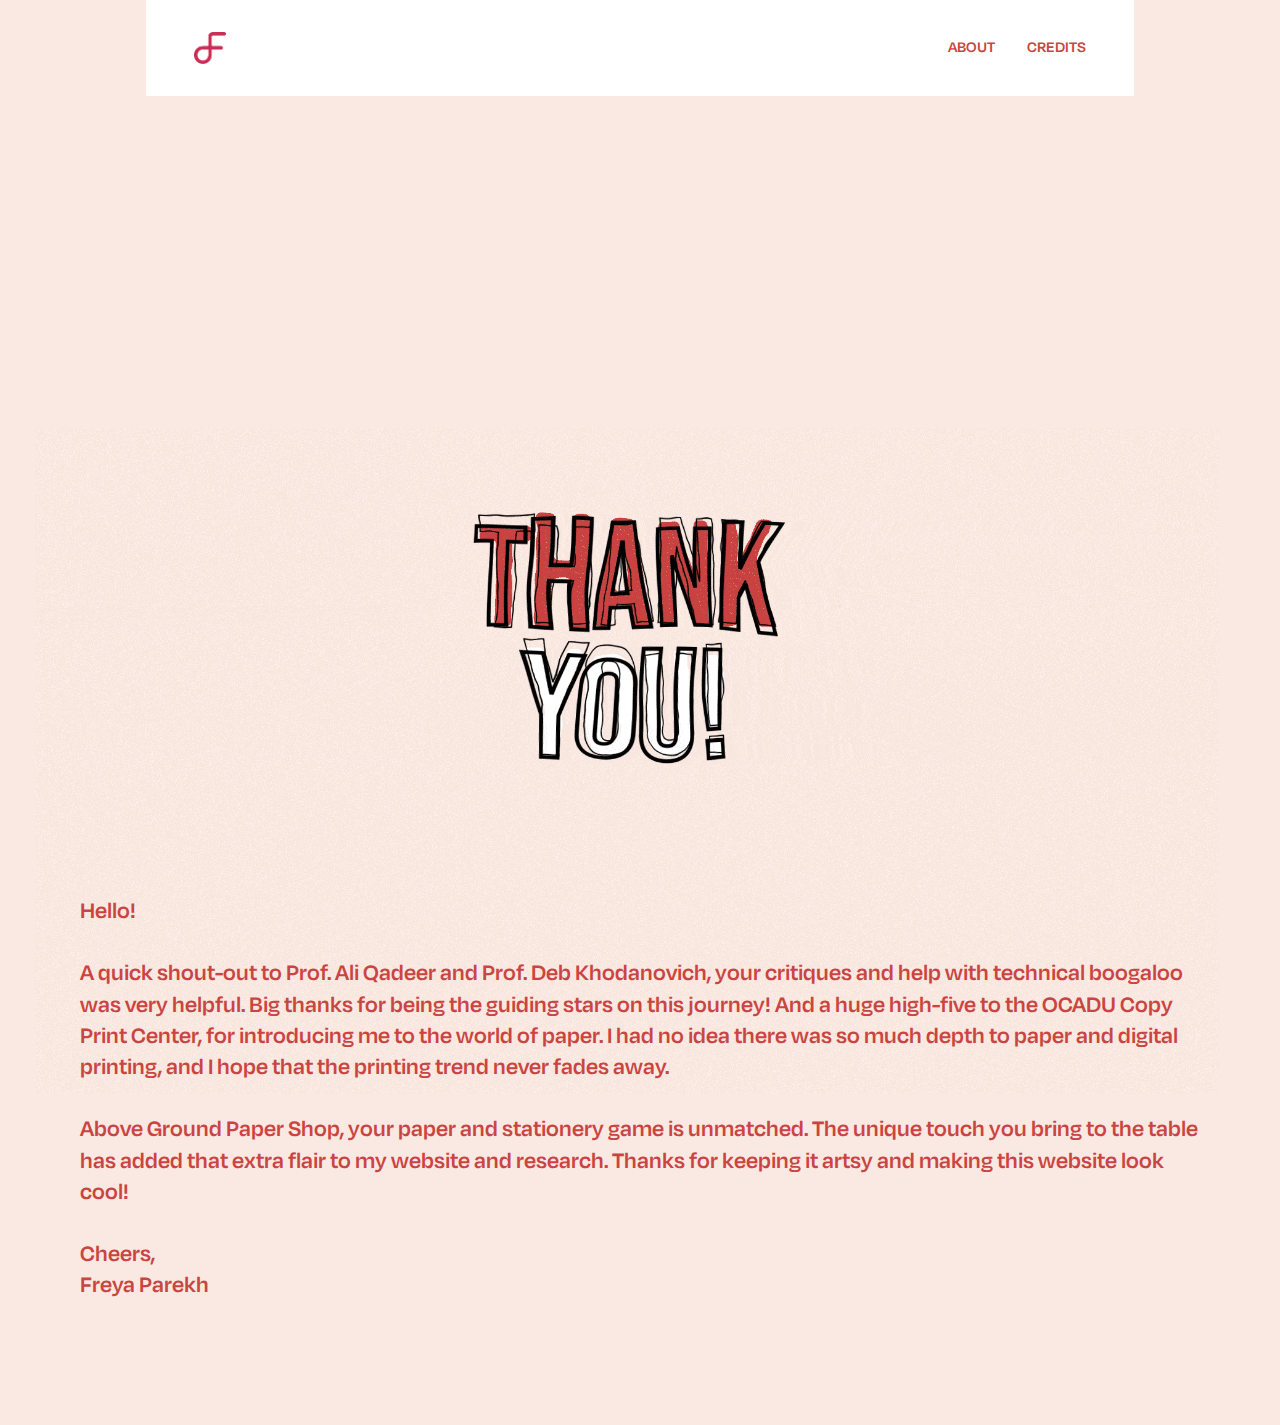
<file: credits.html>
<!DOCTYPE html>
<html lang="english">
  <head>
    <title>Credits</title>
    <meta property="og:title" content="Credits - exported project" />
    <meta name="viewport" content="width=device-width, initial-scale=1.0">
    <meta charset="utf-8" />
    

    <style data-tag="reset-style-sheet">
      html {  line-height: 1.15;}body {  margin: 0;}* {  box-sizing: border-box;  border-width: 0;  border-style: solid;}p,li,ul,pre,div,h1,h2,h3,h4,h5,h6,figure,blockquote,figcaption {  margin: 0;  padding: 0;}button {  background-color: transparent;}button,input,optgroup,select,textarea {  font-family: inherit;  font-size: 100%;  line-height: 1.15;  margin: 0;}button,select {  text-transform: none;}button,[type="button"],[type="reset"],[type="submit"] ,[type="button"]::-moz-focus-inner,[type="reset"]::-moz-focus-inner,[type="submit"]::-moz-focus-inner {  border-style: none;  padding: 0;}button:-moz-focus,[type="button"]:-moz-focus,[type="reset"]:-moz-focus,[type="submit"]:-moz-focus {  outline: 1px dotted ButtonText;}a {  color: inherit;  text-decoration: inherit;}input {  padding: 2px 4px;}img {  display: block;}html { scroll-behavior: smooth  }
    </style>
    <style data-tag="default-style-sheet">
      html {
        font-family: DM Sans;
        font-size: 16px;
      }

      body {
        font-weight: 400;
        font-style:normal;
        text-decoration: none;
        text-transform: undefined;
        letter-spacing: normal;
        line-height: 1.3;
        color: var(--dl-color-scheme-f78a79);
        background-color: var(--dl-color-scheme-red);

      }
    </style>
    
  </head>
  <body>
    <link rel="stylesheet" href="./style.css" />
    <div>
      <link href="./credits.css" rel="stylesheet" />

      <div class="credits-container">
        <header data-role="Header" class="header-header">
          <a href="index.html" class="header-navlink">
            <img
              alt="logo"
              src="public/external/asset1211233-75d-1500h.png"
              class="header-image"
            />
          </a>
          <div class="header-nav">
            <nav class="header-nav1">
              <a href="about.html" class="header-navlink1">
                <span>ABOUT</span>
              </a>
              <a href="credits.html" class="header-navlink2">
                <span>CREDITS</span>
              </a>
            </nav>
          </div>
        </header>
        <div class="credits-hero">
          <img
            src="thankyou.gif"
            loop="true"
            preload="auto"
            autoplay="true"
            class="credits-video"
          ></img>
          <span class="credits-text">
            <span>Hello!</span>
            <br />
            <br />
            <span>
              A quick shout-out to Prof. Ali Qadeer and Prof. Deb Khodanovich,
              your critiques and help with technical boogaloo was very helpful.
              Big thanks for being the guiding stars on this journey!&nbsp;And a
              huge high-five to the OCADU Copy Print Center, for introducing me
              to the world of paper. I had no idea there was so much depth to
              paper and digital printing, and I hope that the printing trend
              never fades away.
            </span>
            <br />
            <br />
            <span>
              Above Ground Paper Shop, your paper and stationery game is
              unmatched. The unique touch you bring to the table has added that
              extra flair to my website and research. Thanks for keeping it
              artsy and making this website look cool!
            </span>
            <br />
            <br />
            <span>Cheers,</span>
            <br />
            <span>Freya Parekh</span>
          </span>
          <p class="credits-text13">
            <span>e2</span>
            <br />
            <br />
          </p>
        </div>
      </div>
    </div>
  </body>
</html>
</file>
<file: style.css>
@font-face {
  font-family: "DegularVar-TextSemibold";
  font-style: normal;
  font-format: truetype;
  font-weight: 600;
  src: url("public/fonts/degularvariable.ttf") ;
}
:root {
  --dl-size-size-large: 144px;
  --dl-size-size-small: 48px;
  --dl-color-scheme-red: #ca4542ff;
  --dl-size-size-medium: 96px;
  --dl-size-size-xlarge: 192px;
  --dl-size-size-xsmall: 16px;
  --dl-space-space-unit: 16px;
  --dl-size-size-xxlarge: 288px;
  --dl-color-scheme-light: #fae9e2ff;
  --dl-color-scheme-white: #FFFFFF;
  --dl-size-size-maxwidth: 988px;
  --dl-color-scheme-f78a79: #191919ff;
  --dl-radius-radius-round: 50%;
  --dl-space-space-halfunit: 8px;
  --dl-space-space-sixunits: 96px;
  --dl-space-space-twounits: 32px;
  --dl-radius-radius-radius2: 2px;
  --dl-radius-radius-radius4: 4px;
  --dl-radius-radius-radius8: 8px;
  --dl-space-space-fiveunits: 80px;
  --dl-space-space-fourunits: 64px;
  --dl-color-scheme-lightblue: #162d5aff;
  --dl-space-space-threeunits: 48px;
  --dl-space-space-oneandhalfunits: 24px;
}
.button {
  color: #0f1722ff;
  display: inline-block;
  padding: 0.5rem 1rem;
  text-align: center;
  border-color: #0f1722ff;
  border-width: 0px;
  border-radius: var(--dl-radius-radius-radius4);
  background-color: var(--dl-color-scheme-white);
}
.input {
  color: #0f1722ff;
  cursor: auto;
  padding: 0.5rem 1rem;
  border-color: #0f1722ff;
  border-width: 1px;
  border-radius: 4px;
  background-color: var(--dl-color-scheme-white);
}
.textarea {
  color: #0f1722ff;
  cursor: auto;
  padding: 0.5rem;
  border-color: #0f1722ff;
  border-width: 1px;
  border-radius: 4px;
  background-color: var(--dl-color-scheme-white);
}
.list {
  width: 100%;
  margin: 1em 0px 1em 0px;
  display: block;
  padding: 0px 0px 0px 1.5rem;
  list-style-type: none;
  list-style-position: outside;
}
.list-item {
  display: list-item;
}
.teleport-show {
  transform: translateX(0%) !important;
}
.section-container {
  flex: 0 0 auto;
  width: 100%;
  display: flex;
  position: relative;
  align-items: center;
  padding-top: var(--dl-space-space-sixunits);
  flex-direction: column;
  padding-bottom: var(--dl-space-space-sixunits);
}
.max-content-container {
  width: 100%;
  display: flex;
  z-index: 1;
  max-width: var(--dl-size-size-maxwidth);
  align-items: center;
  padding-left: var(--dl-space-space-oneandhalfunits);
  padding-right: var(--dl-space-space-oneandhalfunits);
  flex-direction: column;
  justify-content: center;
}
.footer-link {
  color: var(--dl-color-scheme-white);
  cursor: pointer;
  font-weight: 500;
  margin-bottom: var(--dl-space-space-oneandhalfunits);
}
.footer-link:hover {
  color: #914332ff;
}
.slide {
  height: 100%;
  display: flex;
  min-width: 60%;
  align-items: flex-start;
  margin-left: var(--dl-space-space-unit);
  margin-right: var(--dl-space-space-unit);
  flex-direction: column;
}
.button-primary {
  color: var(--dl-color-scheme-white);
  cursor: pointer;
  font-style: normal;
  transition: 0.3s;
  font-weight: 700;
  line-height: 1;
  border-color: transparent;
  border-radius: var(--dl-radius-radius-radius4);
  background-color: #914332ff;
}
.button-primary:hover {
  color: var(--dl-color-scheme-f78a79);
  background-color: rgba(0, 0, 0, 0.1);
}
.button-lg {
  padding-top: 20px;
  padding-left: 24px;
  padding-right: 24px;
  padding-bottom: 20px;
}
.button-outline {
  color: var(--dl-color-scheme-f78a79);
  cursor: pointer;
  font-style: normal;
  transition: 0.3s;
  font-weight: 600;
  line-height: 1;
  border-color: var(--dl-color-scheme-f78a79);
  border-width: 2px !important;
  text-transform: uppercase;
  background-color: transparent;
}
.button-outline:hover {
  color: var(--dl-color-scheme-white);
  border-color: #914332ff;
  background-color: #914332ff;
}
.button-lg-border {
  padding-top: 18px;
  padding-left: 30px;
  padding-right: 30px;
  padding-bottom: 18px;
}
.button-md {
  padding-top: 12px;
  padding-left: 24px;
  padding-right: 24px;
  padding-bottom: 12px;
}
.button-secondary {
  color: #191919;
  cursor: pointer;
  font-style: normal;
  transition: 0.3s;
  font-weight: 700;
  line-height: 1;
  border-color: transparent;
  border-radius: var(--dl-radius-radius-radius4);
  background-color: rgba(0, 0, 0, 0.1);
}
.button-secondary:hover {
  color: var(--dl-color-scheme-white);
  background-color: #914332ff;
}
.button-secondary-white {
  color: #191919;
  cursor: pointer;
  font-style: normal;
  transition: 0.3s;
  font-weight: 700;
  line-height: 1;
  border-color: transparent;
  border-radius: var(--dl-radius-radius-radius4);
  background-color: var(--dl-color-scheme-white);
}
.button-secondary-white:hover {
  color: var(--dl-color-scheme-white);
  background-color: #914332ff;
}
.button-md-border {
  padding-top: 10px;
  padding-left: 22px;
  padding-right: 22px;
  padding-bottom: 10px;
}
.button-md-border:hover {
  color: var(--dl-color-scheme-white);
  border-color: #914332ff;
  background-color: #914332ff;
}
.control-btn {
  display: flex;
  padding: 12px;
  transition: 0.3s;
  align-items: flex-start;
  flex-direction: row;
  background-color: rgba(25, 25, 25, 0.1);
}
.control-btn:hover {
  fill: #fff;
  background-color: #914332ff;
}
.services-card {
  flex: 0 0 auto;
  width: 300px;
  display: flex;
  transition: 0.3s;
  align-items: flex-start;
  padding-top: 40px;
  padding-left: 30px;
  border-radius: var(--dl-radius-radius-radius8);
  padding-right: 30px;
  flex-direction: column;
  padding-bottom: 40px;
  background-color: var(--dl-color-scheme-white);
}
.services-card:hover {
  background-color: rgba(145, 67, 50, 0.1);
}
.mobile-menu {
  top: 0px;
  left: 0px;
  width: 100%;
  height: 100vh;
  padding: 32px;
  z-index: 100;
  position: absolute;
  transform: translateX(100%);
  transition: 0.5s;
  flex-direction: column;
  background-size: cover;
  justify-content: space-between;
  background-color: #fff;
}
.tab-selector-btn {
  cursor: pointer;
  font-style: normal;
  transition: 0.3s;
  font-weight: 700;
  line-height: 21px;
  padding-top: 10px;
  padding-left: 5px;
  padding-right: 5px;
  padding-bottom: 10px;
}
.tab-selector-btn:hover {
  box-shadow: inset 0px -2px 0px #B6472F;
}
.tab-selector-btn:active {
  box-shadow: inset 0px -2px 0px #B6472F;
}
.Heading2 {
  font-size: 46px;
  font-family: DM Serif Display;
  font-weight: 400;
  line-height: 63px;
  letter-spacing: 0.01em;
  text-decoration: none;
}
.Content {
  font-size: 16px;
  font-family: DM Sans;
  font-weight: 400;
  line-height: 1.3;
  text-decoration: none;
}
.Heading1 {
  font-size: 56px;
  font-family: DM Serif Display;
  font-weight: 400;
  line-height: 70px;
  letter-spacing: 0.01em;
  text-decoration: none;
}
@media(max-width: 991px) {
  .slide {
    min-width: 75%;
  }
}
@media(max-width: 767px) {
  .section-container {
    padding-top: var(--dl-space-space-twounits);
    padding-bottom: var(--dl-space-space-twounits);
  }
  .slide {
    min-width: 80%;
    margin-left: var(--dl-space-space-halfunit);
    margin-right: var(--dl-space-space-halfunit);
  }
  .button-md {
    text-align: center;
  }
  .button-secondary {
    text-align: center;
    margin-right: 0px;
    margin-bottom: var(--dl-space-space-unit);
  }
  .button-secondary-white {
    text-align: center;
    margin-right: 0px;
    margin-bottom: var(--dl-space-space-unit);
  }
  .button-md-border {
    text-align: center;
  }
}
@media(max-width: 479px) {
  .button-primary {
    padding-top: 20px;
    padding-left: 24px;
    padding-right: 24px;
    padding-bottom: 20px;
  }
  .button-outline {
    padding-left: 22px;
    padding-right: 22px;
  }
  .button-md-border {
    padding-left: 22px;
    padding-right: 22px;
  }
  .mobile-menu {
    padding: 16px;
  }
}
</file>
<file: credits.css>
.header-header {
  width: 100%;
  display: flex;
  position: relative;
  max-width: var(--dl-size-size-maxwidth);
  align-items: center;
  padding-top: var(--dl-space-space-twounits);
  padding-left: var(--dl-space-space-threeunits);
  padding-right: var(--dl-space-space-threeunits);
  padding-bottom: var(--dl-space-space-twounits);
  justify-content: space-between;
  background-color: #ffffff;
}
.header-navlink {
  display: contents;
}
.header-image {
  height: 2rem;
  text-decoration: none;
}
.header-nav {
  flex: 0 0 auto;
  display: flex;
  align-items: center;
  flex-direction: row;
}
.header-nav1 {
  flex: 0 0 auto;
  display: flex;
  align-items: center;
  flex-direction: row;
}
.header-navlink1 {
  color: #ca4542;
  font-family: "DegularVar-TextSemibold";
  text-decoration: none;
}
.header-navlink2 {
  color: #ca4542;
  font-family: "DegularVar-TextSemibold";
  margin-left: var(--dl-space-space-twounits);
  text-decoration: none;
}
@media(max-width: 767px) {
  .header-header {
    padding-left: var(--dl-space-space-twounits);
    padding-right: var(--dl-space-space-twounits);
  }
  .header-nav {
    display: none;
  }
  .header-nav1 {
    align-items: flex-start;
    flex-direction: column;
  }
  .header-navlink1 {
    margin-bottom: var(--dl-space-space-unit);
  }
  .header-navlink2 {
    margin-left: 0;
    margin-bottom: var(--dl-space-space-unit);
  }
}
@media(max-width: 479px) {
  .header-header {
    padding: var(--dl-space-space-unit);
  }
}

.credits-container {
  width: 100%;
  display: flex;
  overflow: auto;
  min-height: 100vh;
  align-items: center;
  flex-direction: column;
  background-color: var(--dl-color-scheme-light);
}
.credits-hero {
  width: 100%;
  height: 1329px;
  display: flex;
  padding: var(--dl-space-space-threeunits);
  position: relative;
  min-height: 80vh;
  align-items: center;
  flex-direction: row;
  justify-content: center;
  background-color: #fae9e2;
}
.credits-video {
  width: 100%;
  height: auto;
}
.credits-text {
  top: 800px;
  left: var(--dl-space-space-fiveunits);
  color: var(--dl-color-scheme-red);
  right: var(--dl-space-space-fiveunits);
  position: absolute;
  font-size: 24px;
  font-family: "DegularVar-TextSemibold";
}
.credits-text13 {
  color: #fae9e2;
  font-size: 24px;
  font-family: "DegularVar-TextSemibold";
}
@media(max-width: 991px) {
  .credits-hero {
    flex-direction: column;
  }
}
@media(max-width: 767px) {
  .credits-hero {
    padding-left: var(--dl-space-space-twounits);
    padding-right: var(--dl-space-space-twounits);
  }
}
@media(max-width: 479px) {
  .credits-hero {
    width: 100%;
    padding: var(--dl-space-space-twounits);
    padding-top: var(--dl-space-space-twounits);
    padding-left: var(--dl-space-space-unit);
    padding-right: var(--dl-space-space-unit);
  }
}
</file>
